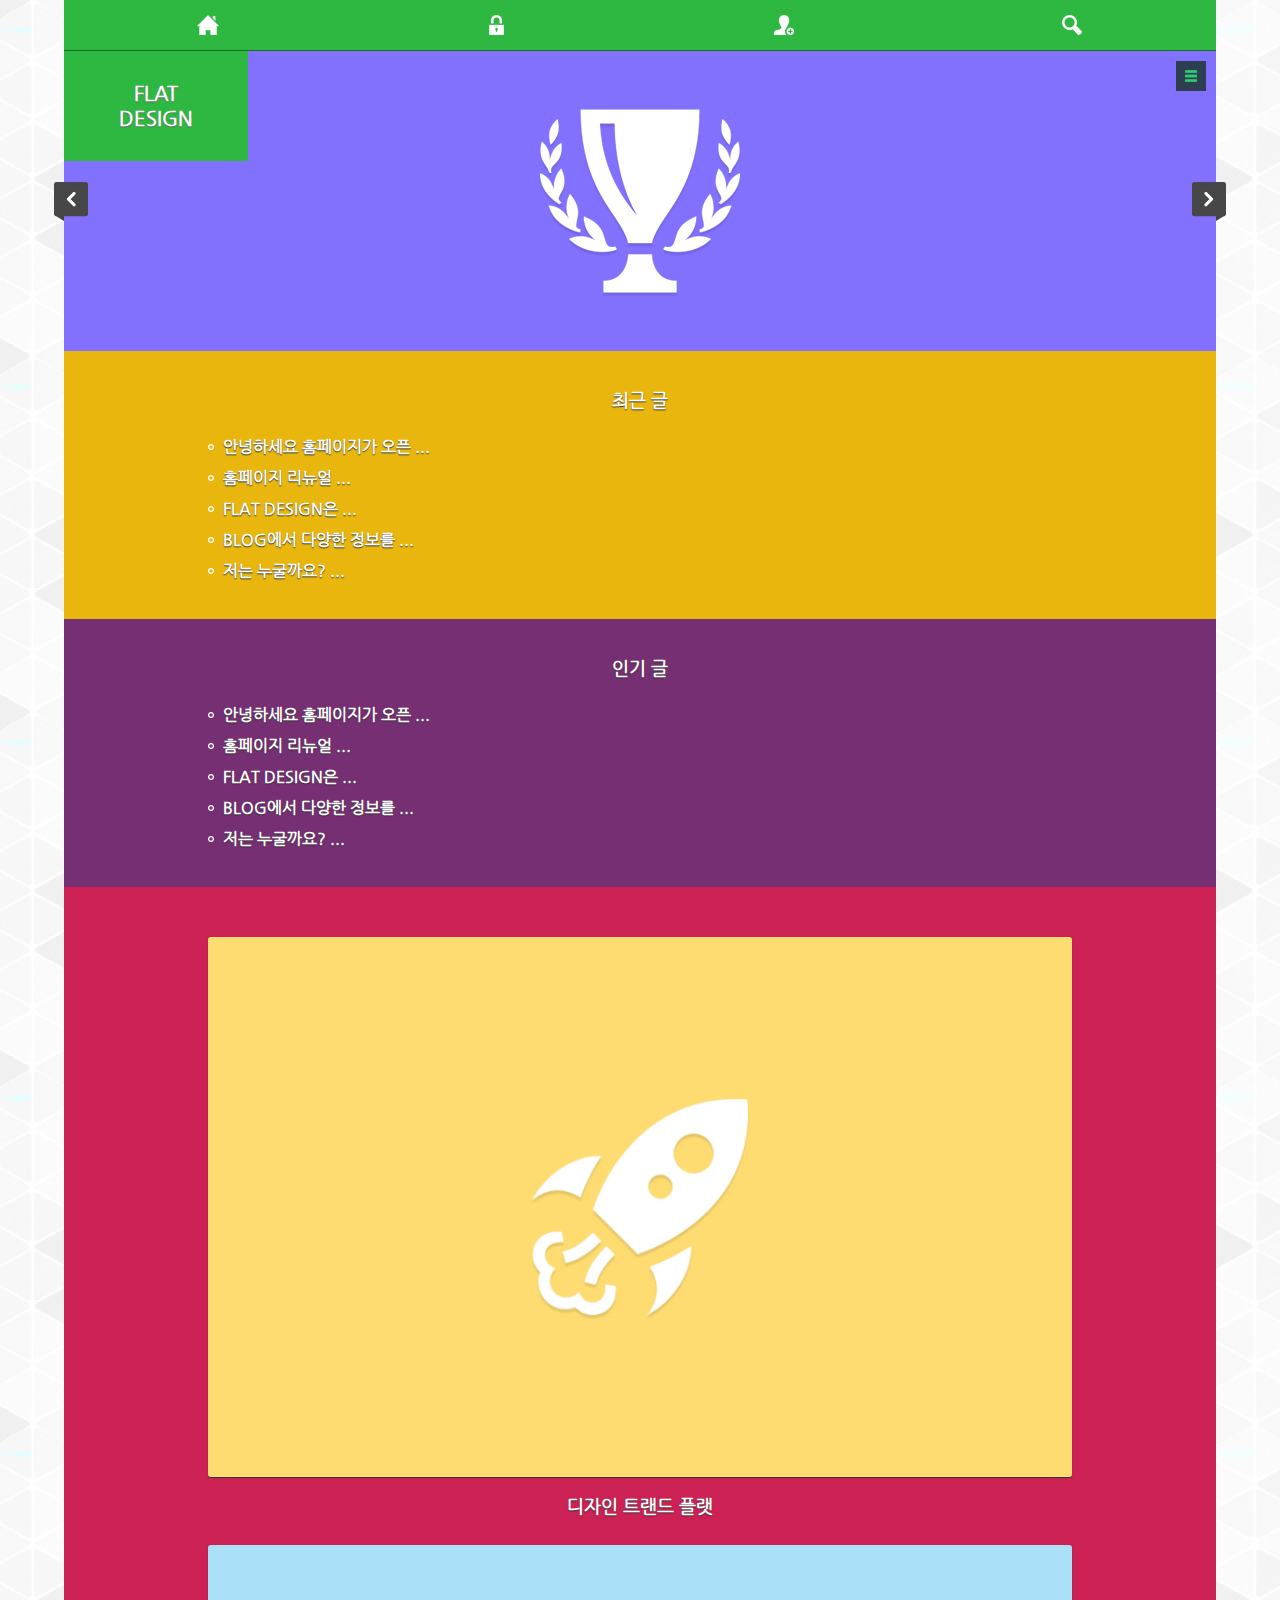
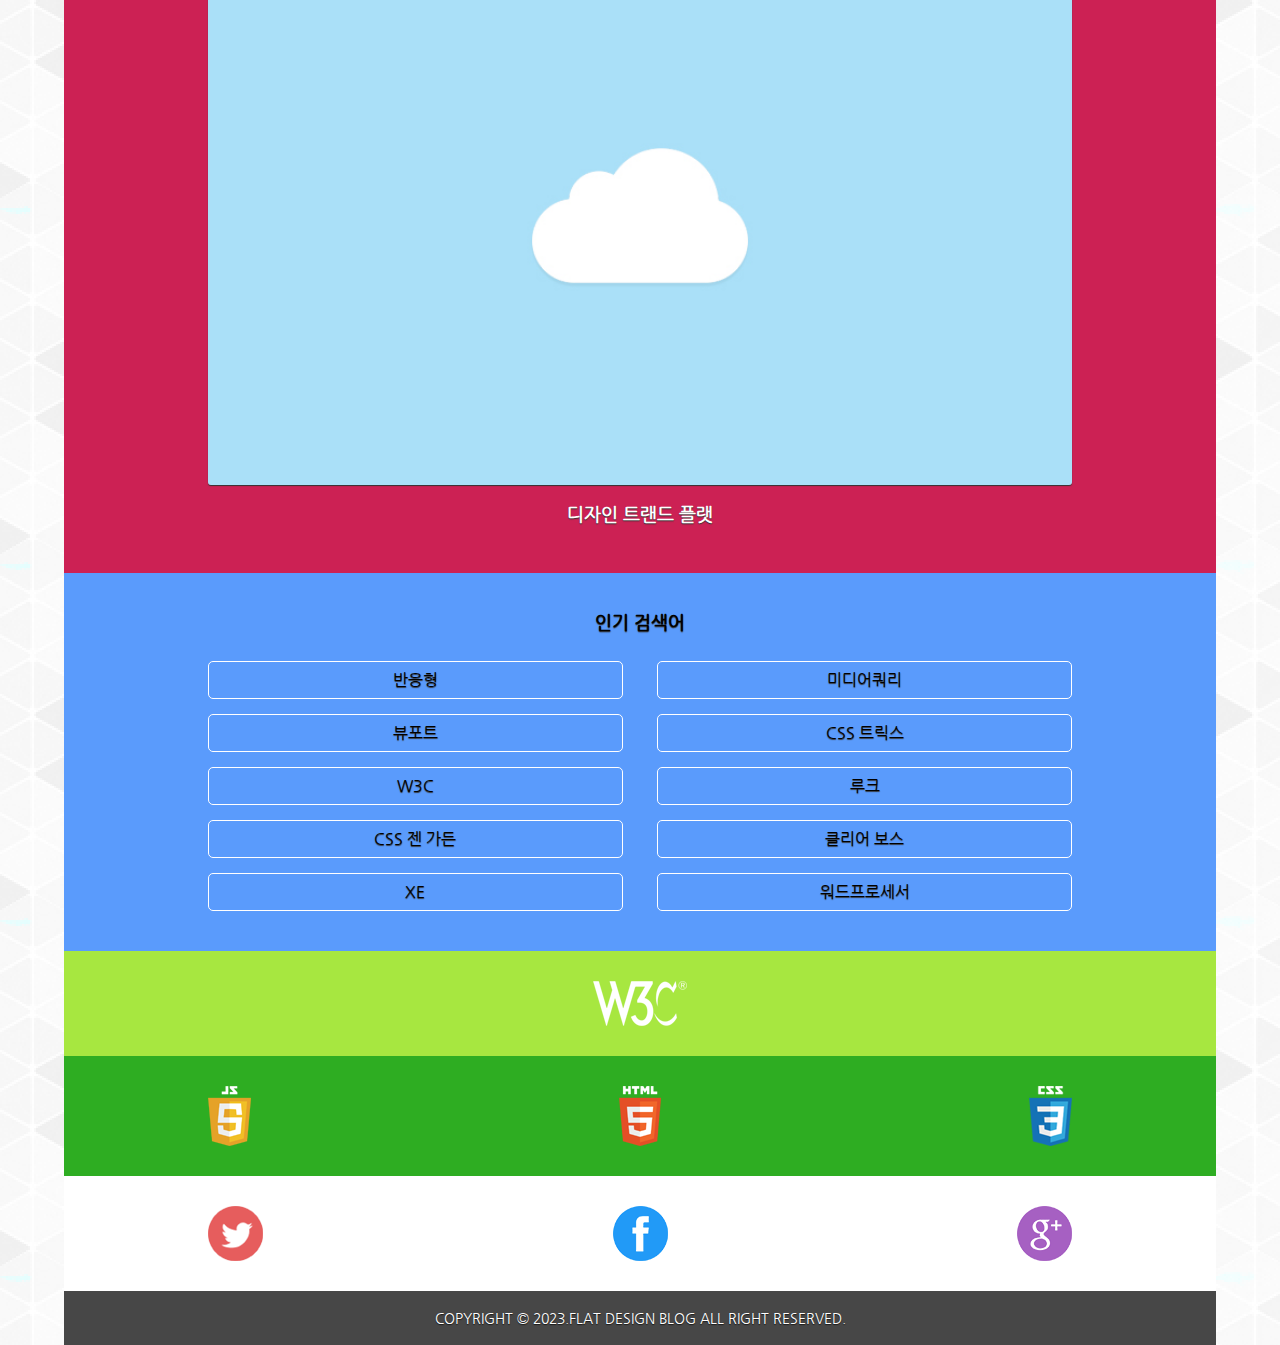
<file: index.html>
<!DOCTYPE html>
<html lang="ko">
<head>
    <meta charset="UTF-8">
    <meta http-equiv="X-UA-Compatible" content="IE=edge">
    <meta name="viewport" content="width=device-width, initial-scale=1.0">
    <link rel="shortcut icon" href="images/favicon/favicon.ico">
    <link rel="apple-touch-icon-precomposed" href="images/favicon/flat-design-touch.png">

    <link rel="stylesheet" href="css/reset.css">
    <link rel="stylesheet" href="css/default.css">

    <script src="js/jquery.min.js"></script>
    <title>FLAT DESIGN</title>
</head>
<body>
    <div id="wrap">
        <section class="info_section">
            <ul class="info_list">
                <li><a href="index.html"><img src="images/s_images/info_icon_01.png" alt="info_icon_01"></a></li>
                <li><a href="#"><img src="images/s_images/info_icon_02.png" alt="info_icon_02"></a></li>
                <li><a href="#"><img src="images/s_images/info_icon_03.png" alt="info_icon_03"></a></li>
                <li><a href="#"><img src="images/s_images/info_icon_04.png" alt="info_icon_04"></a></li>
            </ul><!-- info_list -->
        </section><!-- info_section -->

        <header class="header">
            <h1 class="logo"><a href="index.html">FLAT<br>DESIGN</a></h1>

            <nav class="nav">
                <ul class="gnb">
                    <li>
                        <a href="index.html">홈</a>
                        <span class="sub_menu_toggle_btn">하위메뉴토글버튼</span>
                    </li>
                    <li>
                        <a href="introudce.html">플랫 디자인이란?</a>
                        <span class="sub_menu_toggle_btn">하위메뉴토글버튼</span>
                    </li>
                    <li>
                        <a href="gallery.html">갤러리</a>
                        <span class="sub_menu_toggle_btn">하위메뉴토글버튼</span>
                    </li>
                    <li>
                        <a href="board.html">문의사항</a>
                        <span class="sub_menu_toggle_btn">하위메뉴토글버튼</span>
                    </li>
                </ul><!-- gnb -->
            </nav><!-- nav -->

            <span class="menu_toggle_btn">전제메뉴토글버튼</span>
        </header><!-- header -->

        <section class="slider_section">
            <span class="prev_btn">이전버튼</span>
            <span class="next_btn">다음버튼</span>
        </section><!-- slider_section -->


        <section class="last_post_section">
            <h2 class="title">최근 글</h2>
            <ul class="last_post">
                <li><a href="#">안녕하세요 홈페이지가 오픈 ...</a></li>
                <li><a href="#">홈페이지 리뉴얼 ...</a></li>
                <li><a href="#">FLAT DESIGN은 ...</a></li>
                <li><a href="#">BLOG에서 다양한 정보를 ...</a></li>
                <li><a href="#">저는 누굴까요? ...</a></li>
            </ul><!-- last_post -->
        </section><!-- last_post_section -->

        <section class="popular_post_section">
            <h2 class="title">인기 글</h2>
            <ul class="popular_post">
                <li><a href="#">안녕하세요 홈페이지가 오픈 ...</a></li>
                <li><a href="#">홈페이지 리뉴얼 ...</a></li>
                <li><a href="#">FLAT DESIGN은 ...</a></li>
                <li><a href="#">BLOG에서 다양한 정보를 ...</a></li>
                <li><a href="#">저는 누굴까요? ...</a></li>
            </ul><!-- popular_post -->
        </section><!-- popular_post_section -->

        <section class="gallery_section">
            <ul class="gallery_list">
                <li>
                    <a href="#">
                        <figure>
                            <img src="images/p_images/gallery_01.jpg" alt="gallery">
                            <figcaption>디자인 트랜드 플랫</figcaption>
                        </figure>
                        
                    </a>
                </li>
                <li>
                    <a href="#">
                        <figure>
                            <img src="images/p_images/gallery_02.jpg" alt="gallery">
                            <figcaption>디자인 트랜드 플랫</figcaption>
                        </figure>
                        
                    </a>
                </li>
            </ul><!-- gallery_list -->
        </section><!-- gallery_section -->

        <section class="rankup_section">
            <h2 class="title">인기 검색어</h2>
            <ul class="rankup_list">
                <li><a href="#">반응형</a></li>
                <li><a href="#">미디어쿼리</a></li>
                <li><a href="#">뷰포트</a></li>
                <li><a href="#">CSS 트릭스</a></li>
                <li><a href="#">W3C</a></li>
                <li><a href="#">루크</a></li>
                <li><a href="#">CSS 젠 가든</a></li>
                <li><a href="#">클리어 보스</a></li>
                <li><a href="#">XE</a></li>
                <li><a href="#">워드프로세서</a></li>
            </ul><!-- rankup_list -->
        </section><!-- rankup_section -->

        <section class="banner_section">
            <div class="banner_box01">
                <a href="#"><img src="images/s_images/w3c_logo.png" alt="w3c_logo"></a>
            </div><!-- banner_box01 -->

            <div class="banner_box02">
                <ul class="banner_list">
                    <li><a href="#"><img src="images/s_images/js_logo.png" alt="js_logo"></a></li>
                    <li><a href="#"><img src="images/s_images/html_logo.png" alt="html_logo"></a></li>
                    <li><a href="#"><img src="images/s_images/css_logo.png" alt="css_logo"></a></li>
                </ul><!-- banner_list -->
            </div><!-- banner_box02 -->
        </section><!-- banner_section -->

        <section class="sns_section">
            <ul class="sns_list">
                <li><a href="#"><img src="images/s_images/social_icon_01.png" alt="social_icon_01"></a></li>
                <li><a href="#"><img src="images/s_images/social_icon_02.png" alt="social_icon_02"></a></li>
                <li><a href="#"><img src="images/s_images/social_icon_03.png" alt="social_icon_03"></a></li>
            </ul>
        </section><!-- sns_section -->

        <footer class="footer">
            <p>copyright &copy; 2023.flat design blog all right reserved.</p>
        </footer><!-- footer -->
    </div><!-- wrap -->
</body>
</html>
</file>
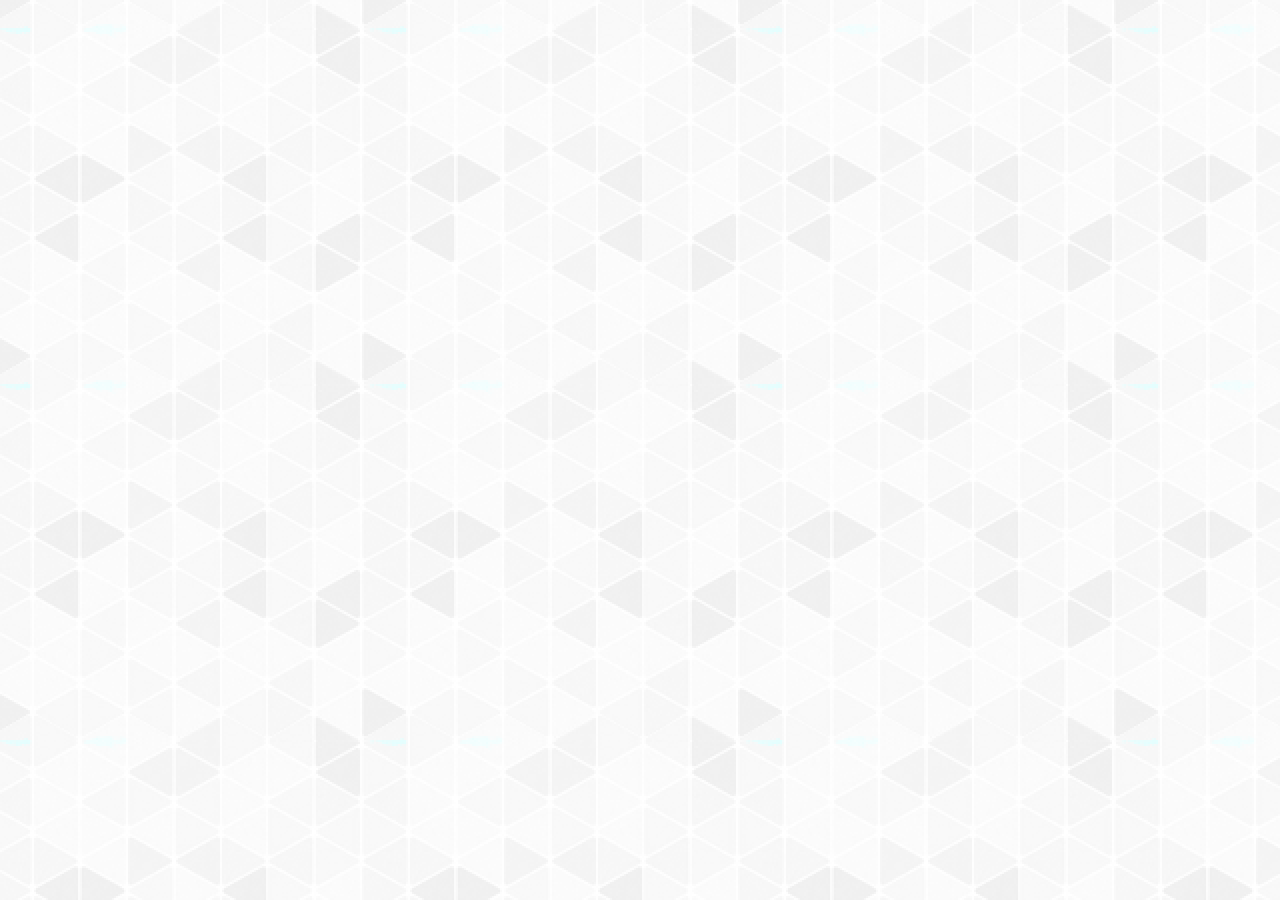
<file: board.html>
<!DOCTYPE html>
<html lang="ko">
<head>
    <meta charset="UTF-8">
    <meta http-equiv="X-UA-Compatible" content="IE=edge">
    <meta name="viewport" content="width=device-width, initial-scale=1.0">
    <link rel="shortcut icon" href="images/favicon/favicon.ico">
    <link rel="apple-touch-icon-precomposed" href="images/favicon/flat-design-touch.png">

    <link rel="stylesheet" href="css/reset.css">

    <script src="js/jquery.min.js"></script>

    <title>FLAT DESIGN</title>
</head>
<body>
    
</body>
</html>
</file>
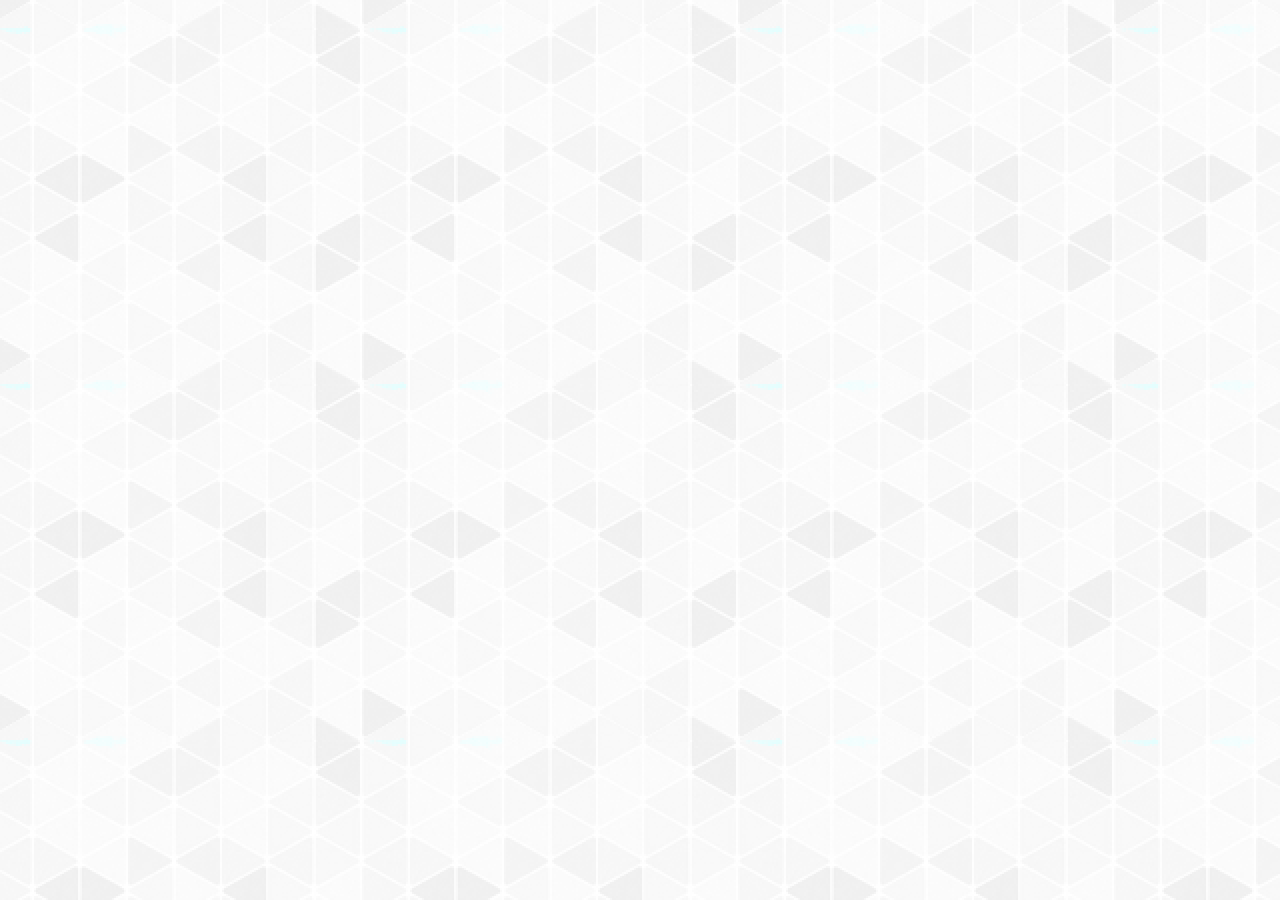
<file: gallery.html>
<!DOCTYPE html>
<html lang="ko">
<head>
    <meta charset="UTF-8">
    <meta http-equiv="X-UA-Compatible" content="IE=edge">
    <meta name="viewport" content="width=device-width, initial-scale=1.0">

    <link rel="shortcut icon" href="images/favicon/favicon.ico">
    <link rel="apple-touch-icon-precomposed" href="images/favicon/flat-design-touch.png">

    <link rel="stylesheet" href="css/reset.css">

    <script src="js/jquery.min.js"></script>

    <title>FLAT DESIGN</title>
</head>
<body>
    
</body>
</html>
</file>
<file: css/default.css>
@charset "utf-8";

#wrap{
    width: 80%;
    margin: 0 auto;
    max-width: 1200px;
    display: flex;
    flex-direction: column;
    flex-wrap: nowrap;

    /* flex-flow: column nowrap; */
}

.info_section{
    width: 100%;
    background-color: #2eb841;
    border-bottom: 1px solid #1c6e27;
}

.info_list{
    display: flex;
}

.info_list li{
    width: 25%;
    text-align: center;
    /* border: 1px solid black; */
}

.info_list li a{
    display: block;
    padding: 15px 0;
    padding: 0.938rem 0;
}


/*헤더영역*/

.header{
    width: 100%;
    position: relative;
}

.logo{
    width: 100%;
    color: white;
    background-color: #2eb841;
    text-align: center;
    padding: 30px 0;
    font-size: 20px;
    text-shadow: 0px 1px 1px #666;
    line-height: 25px;
    text-transform: uppercase;
}

.nav{
    width: 100%;
}

.gnb{
    display: none;
}

.gnb li{
    background-color: #014111;
    display: flex;
}

.gnb li a{
    color: white;
    font-weight: bold;
    font-size: 15px;
    font-size: 0.938rem;
    padding: 20px 0;
    padding: 1.25rem 0;

    text-indent: 20px;
    text-indent: 1.25rem;
}

.gnb li span{
    width: 20%;
    text-indent: -9999px;
    background: url("../images/s_images/sub_menu_toggle_btn.png") no-repeat;
    cursor: pointer;
}

.menu_toggle_btn{
    display: block;
    width: 30px;
    height: 30px;
    background: url("../images/s_images/menu_toggle_btn.png") no-repeat;
    text-indent: -9999px;
    cursor: pointer;
    position: absolute;
    top: 10px;
    right: 10px;
}

/*슬라이드 영역*/

.slider_section{
    order: 3;
    width: 100%;
    height: 300px;
    background: url("../images/p_images/slider_01.jpg") no-repeat center center;

    display: flex;
    justify-content: space-between;
    align-items: center;
}

.slider_section span{
    width: 34px;
    height: 39px;
    text-indent: -9999px;
    cursor: pointer;
    background: url("../images/s_images/slider_arrow.png") no-repeat;
}

span.prev_btn{
    margin-left: -10px;
}

span.next_btn{
    margin-right: -10px;
    background-position: -34px 0;
}

.last_post_section{
    order: 4;
    width: 100%;
    background-color: rgb(233, 182, 13);
    text-shadow: 0px 1px 1px #333;
    color: white;
}

.popular_post_section{
    order: 5;
    width: 100%;
    background-color: #772f73;
    color: white;
    text-shadow: 0px 1px 1px #333;
}

.last_post_section, .popular_post_section{
    padding: 40px 12.5%;
}

.title{
    text-align: center;
    margin-bottom: 30px;
    font-size: 18px;
}

.last_post li, .popular_post li{
    margin-top: 15px;
    /* list-style: circle; */
    background: url("../images/s_images/post_circle_icon.png") no-repeat left center;
    padding-left: 15px;
    text-transform: uppercase;
    font-weight: bold;
}

.last_post li:first-child, .popular_post li:first-child{
    margin-top: 0 !important;
}

.gallery_section{
    order: 6;
    padding: 50px 12.5%;
    text-align: center;
    background-color: #cc2154;
    color: white;
    text-shadow: 0px 1px 1px #333;
}

.gallery_section img{
    width: 100%;
    max-width: 100%;
    border-radius: 3px;
    box-shadow: 0px 1px 1px #333;
}

.gallery_list li:last-child{
    margin-top: 30px;
}

.gallery_list li figcaption{
    margin-top: 20px;
    font-size: 18px;
    font-weight: bold;
}

.rankup_section{
    order: 7;
    padding: 40px 12.5%;
    background-color: #5a9bfc;
    text-shadow: 0px 1px 1px #333;
}

.rankup_list{
    display: flex;
    flex-wrap: wrap;
    justify-content: space-between;
}

.rankup_list li{
    width: 48%;
    margin-top: 15px;
}
.rankup_list li a{
    display: block;
    border: 1px solid white;
    padding: 10px 0;
    text-align: center;
    border-radius: 5px;
}

.rankup_list li:nth-child(1),
.rankup_list li:nth-child(2){
    margin-top: 0 !important;
}

/*배너 영역*/

.banner_section{
    order: 8;
}

.banner_box01{
    background-color: #a7e740;
}

.banner_box01 a{
    display: block;
    padding: 30px 0;
    text-align: center;
}

.banner_box02{
    background-color: #2ead22;
}

.banner_list{
    display: flex;
    justify-content: space-between;
    padding: 30px 12.5%;
}

/*sns 영역*/

.sns_section{
    order: 9;
    background-color: #fff;
    padding: 30px 12.5%;
}

.sns_list{
    display: flex;
    justify-content: space-between;
}

.footer{
    order: 10;
    width: 100%;
    background-color: #474747;
}

.footer p{
    padding: 20px;
    color: white;
    font-size: 14px;
    text-align: center;
    text-shadow: 0px 1px 1px #191919;
    text-transform: uppercase;
}

/*태블릿용*/
@media screen and (min-width:768px) {
    #wrap{
        width: 90%;
    }

    .header{
        display: flex;
        flex-flow: row wrap;
    }

    .logo{
        position: absolute;
        left: 0;
        top: 0;
        width: 16%;
    }
}


/*PC용*/
@media screen and (min-width:960px) {
    
}
</file>
